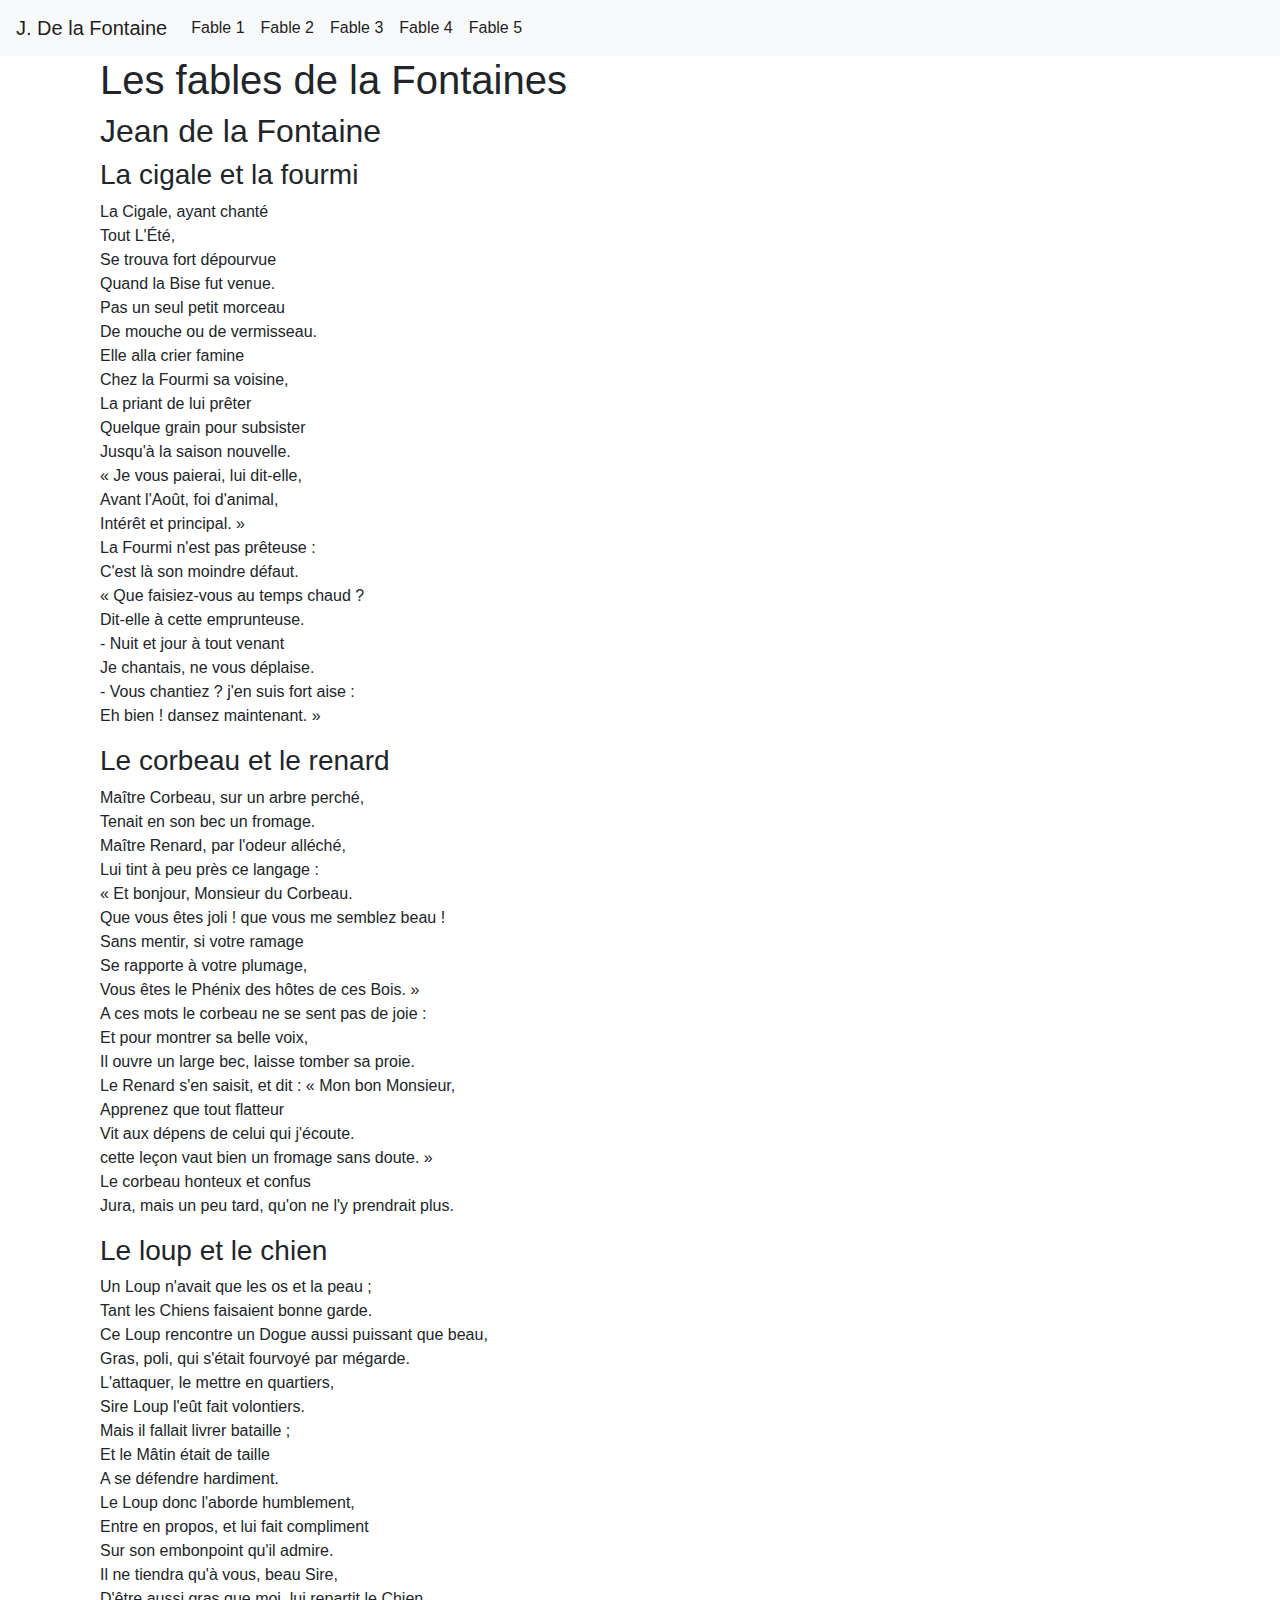
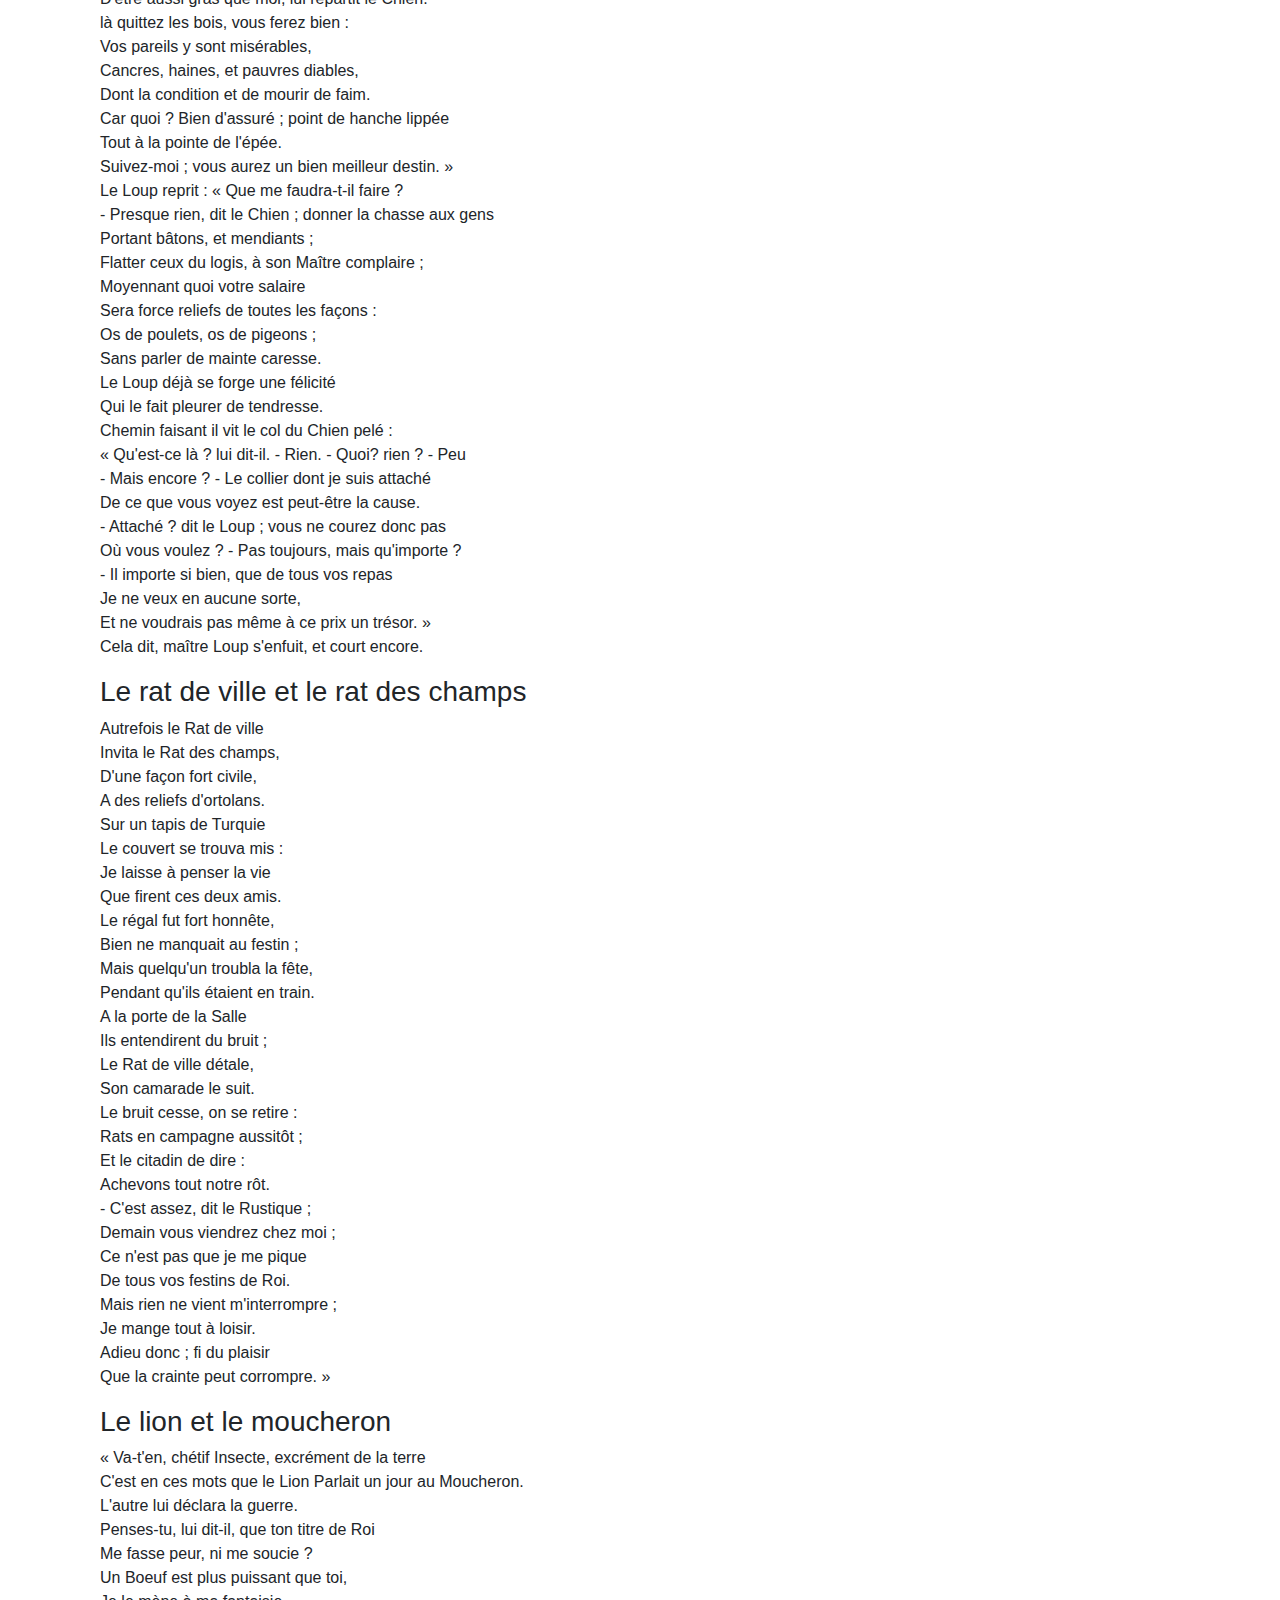
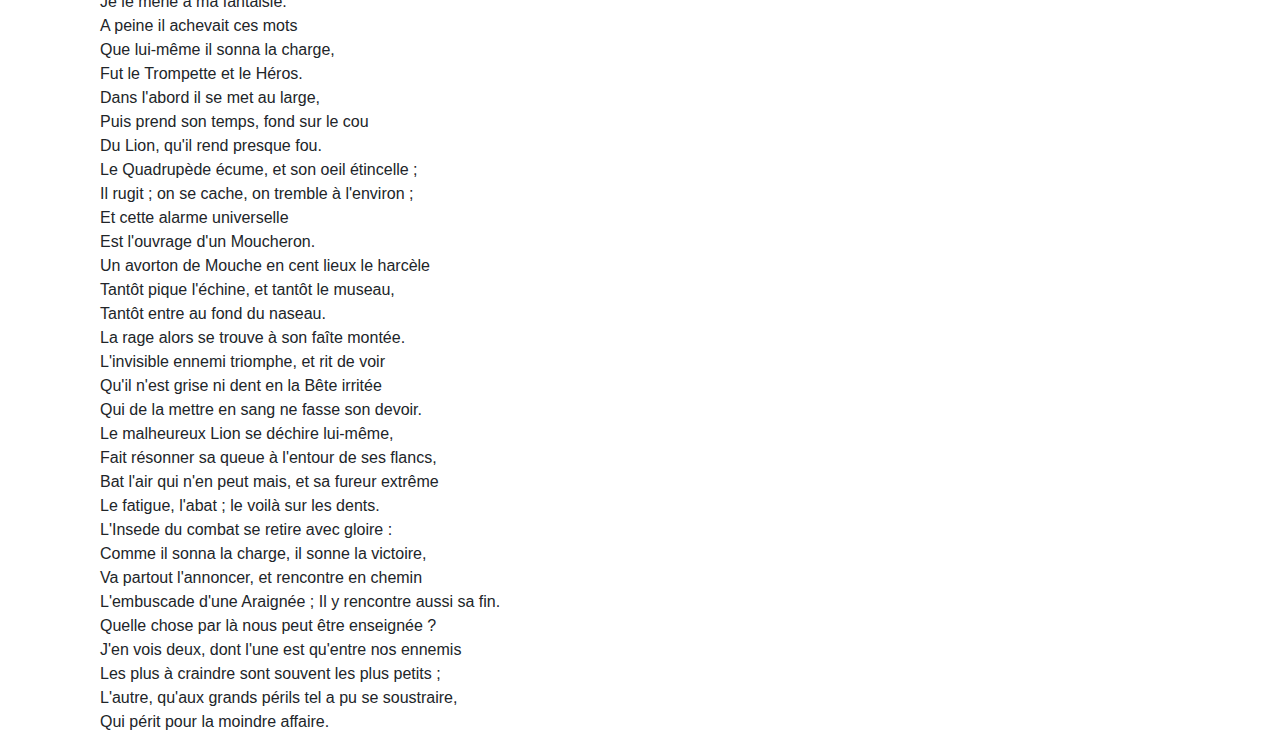
<file: Exercice-2/index.html>
<!DOCTYPE html>
<html lang="fr" dir="ltr">
<head>
  <meta charset="utf-8" />
  <title>Exercice 2</title>
  <link rel="stylesheet" href="https://stackpath.bootstrapcdn.com/bootstrap/4.4.1/css/bootstrap.min.css" integrity="sha384-Vkoo8x4CGsO3+Hhxv8T/Q5PaXtkKtu6ug5TOeNV6gBiFeWPGFN9MuhOf23Q9Ifjh" crossorigin="anonymous">
</head>
<body>
  <nav class="navbar navbar-expand-lg navbar-light bg-light sticky-top">
    <a class="navbar-brand" href="#">J. De la Fontaine</a>
    <button class="navbar-toggler" type="button" data-toggle="collapse" data-target="#navbarSupportedContent" aria-controls="navbarSupportedContent" aria-expanded="false" aria-label="Toggle navigation">
      <span class="navbar-toggler-icon"></span>
    </button>
    <div class="collapse navbar-collapse" id="navbarSupportedContent">
      <ul class="navbar-nav mr-auto">
        <li class="nav-item active">
          <a class="nav-link" href="#fable1">Fable 1</a>
        </li>
        <li class="nav-item active">
          <a class="nav-link" href="#fable2">Fable 2</a>
        </li>
        <li class="nav-item active">
          <a class="nav-link" href="#fable3">Fable 3</a>
        </li>
        <li class="nav-item active">
          <a class="nav-link" href="#fable4">Fable 4</a>
        </li>
        <li class="nav-item active">
          <a class="nav-link" href="#fable5">Fable 5</a>
        </li>
      </ul>
    </div>
  </nav>
  <div class="container">
    <section id="fable1">
      <div class="col-12">
        <h1>Les fables de la Fontaines</h1>
        <h2>Jean de la Fontaine</h2>
        <h3>La cigale et la fourmi</h3>
        <p>
          La Cigale, ayant chanté<br />
          Tout L'Été,<br />
          Se trouva fort dépourvue<br />
          Quand la Bise fut venue.<br />
          Pas un seul petit morceau<br />
          De mouche ou de vermisseau.<br />
          Elle alla crier famine<br />
          Chez la Fourmi sa voisine,<br />
          La priant de lui prêter<br />
          Quelque grain pour subsister<br />
          Jusqu'à la saison nouvelle.<br />
          « Je vous paierai, lui dit-elle,<br />
          Avant l'Août, foi d'animal,<br />
          Intérêt et principal. »<br />
          La Fourmi n'est pas prêteuse :<br />
          C'est là son moindre défaut.<br />
          « Que faisiez-vous au temps chaud ?<br />
          Dit-elle à cette emprunteuse.<br />
          - Nuit et jour à tout venant<br />
          Je chantais, ne vous déplaise.<br />
          - Vous chantiez ? j'en suis fort aise :<br />
          Eh bien ! dansez maintenant. »
        </p>
      </div>
    </section>
    <section id="fable2">
      <div class="col-12">
        <h3>Le corbeau et le renard</h3>
        <p>
          Maître Corbeau, sur un arbre perché,<br />
          Tenait en son bec un fromage.<br />
          Maître Renard, par l'odeur alléché,<br />
          Lui tint à peu près ce langage :<br />
          « Et bonjour, Monsieur du Corbeau.<br />
          Que vous êtes joli ! que vous me semblez beau !<br />
          Sans mentir, si votre ramage<br />
          Se rapporte à votre plumage,<br />
          Vous êtes le Phénix des hôtes de ces Bois. »<br />
          A ces mots le corbeau ne se sent pas de joie :<br />
          Et pour montrer sa belle voix,<br />
          Il ouvre un large bec, laisse tomber sa proie.<br />
          Le Renard s'en saisit, et dit : « Mon bon Monsieur,<br />
          Apprenez que tout flatteur<br />
          Vit aux dépens de celui qui j'écoute.<br />
          cette leçon vaut bien un fromage sans doute. »<br />
          Le corbeau honteux et confus<br />
          Jura, mais un peu tard, qu'on ne l'y prendrait plus.
        </p>
      </div>
    </section>
    <section id="fable3">
      <div class="col-12">
        <h3>Le loup et le chien</h3>
        <p>
          Un Loup n'avait que les os et la peau ;<br />
          Tant les Chiens faisaient bonne garde.<br />
          Ce Loup rencontre un Dogue aussi puissant que beau,<br />
          Gras, poli, qui s'était fourvoyé par mégarde.<br />
          L'attaquer, le mettre en quartiers,<br />
          Sire Loup l'eût fait volontiers.<br />
          Mais il fallait livrer bataille ;<br />
          Et le Mâtin était de taille<br />
          A se défendre hardiment.<br />
          Le Loup donc l'aborde humblement,<br />
          Entre en propos, et lui fait compliment<br />
          Sur son embonpoint qu'il admire.<br />
          Il ne tiendra qu'à vous, beau Sire,<br />
          D'être aussi gras que moi, lui repartit le Chien.<br />
          là quittez les bois, vous ferez bien :<br />
          Vos pareils y sont misérables,<br />
          Cancres, haines, et pauvres diables,<br />
          Dont la condition et de mourir de faim.<br />
          Car quoi ? Bien d'assuré ; point de hanche lippée<br />
          Tout à la pointe de l'épée.<br />
          Suivez-moi ; vous aurez un bien meilleur destin. »<br />
          Le Loup reprit : « Que me faudra-t-il faire ?<br />
          - Presque rien, dit le Chien ; donner la chasse aux gens<br />
          Portant bâtons, et mendiants ;<br />
          Flatter ceux du logis, à son Maître complaire ;<br />
          Moyennant quoi votre salaire<br />
          Sera force reliefs de toutes les façons :<br />
          Os de poulets, os de pigeons ;<br />
          Sans parler de mainte caresse.<br />
          Le Loup déjà se forge une félicité<br />
          Qui le fait pleurer de tendresse.<br />
          Chemin faisant il vit le col du Chien pelé :<br />
          « Qu'est-ce là ? lui dit-il. - Rien. - Quoi? rien ? - Peu<br />
          - Mais encore ? - Le collier dont je suis attaché<br />
          De ce que vous voyez est peut-être la cause.<br />
          - Attaché ? dit le Loup ; vous ne courez donc pas<br />
          Où vous voulez ? - Pas toujours, mais qu'importe ?<br />
          - Il importe si bien, que de tous vos repas<br />
          Je ne veux en aucune sorte,<br />
          Et ne voudrais pas même à ce prix un trésor. »<br />
          Cela dit, maître Loup s'enfuit, et court encore.
        </p>
      </div>
    </section>
    <section id="fable4">
      <div class="col-12">
        <h3>Le rat de ville et le rat des champs</h3>
        <p>
          Autrefois le Rat de ville<br />
          Invita le Rat des champs,<br />
          D'une façon fort civile,<br />
          A des reliefs d'ortolans.<br />
          Sur un tapis de Turquie<br />
          Le couvert se trouva mis :<br />
          Je laisse à penser la vie<br />
          Que firent ces deux amis.<br />
          Le régal fut fort honnête,<br />
          Bien ne manquait au festin ;<br />
          Mais quelqu'un troubla la fête,<br />
          Pendant qu'ils étaient en train.<br />
          A la porte de la Salle<br />
          Ils entendirent du bruit ;<br />
          Le Rat de ville détale,<br />
          Son camarade le suit.<br />
          Le bruit cesse, on se retire :<br />
          Rats en campagne aussitôt ;<br />
          Et le citadin de dire :<br />
          Achevons tout notre rôt.<br />
          - C'est assez, dit le Rustique ;<br />
          Demain vous viendrez chez moi ;<br />
          Ce n'est pas que je me pique<br />
          De tous vos festins de Roi.<br />
          Mais rien ne vient m'interrompre ;<br />
          Je mange tout à loisir.<br />
          Adieu donc ; fi du plaisir<br />
          Que la crainte peut corrompre. »
        </p>
      </div>
    </section>
    <section id="fable5">
      <div class="col-12">
        <h3>Le lion et le moucheron</h3>
        <p>
          « Va-t'en, chétif Insecte, excrément de la terre<br />
          C'est en ces mots que le Lion Parlait un jour au Moucheron.<br />
          L'autre lui déclara la guerre.<br />
          Penses-tu, lui dit-il, que ton titre de Roi<br />
          Me fasse peur, ni me soucie ?<br />
          Un Boeuf est plus puissant que toi,<br />
          Je le mène à ma fantaisie.<br />
          A peine il achevait ces mots<br />
          Que lui-même il sonna la charge,<br />
          Fut le Trompette et le Héros.<br />
          Dans l'abord il se met au large,<br />
          Puis prend son temps, fond sur le cou<br />
          Du Lion, qu'il rend presque fou.<br />
          Le Quadrupède écume, et son oeil étincelle ;<br />
          Il rugit ; on se cache, on tremble à l'environ ;<br />
          Et cette alarme universelle<br />
          Est l'ouvrage d'un Moucheron.<br />
          Un avorton de Mouche en cent lieux le harcèle<br />
          Tantôt pique l'échine, et tantôt le museau,<br />
          Tantôt entre au fond du naseau.<br />
          La rage alors se trouve à son faîte montée.<br />
          L'invisible ennemi triomphe, et rit de voir<br />
          Qu'il n'est grise ni dent en la Bête irritée<br />
          Qui de la mettre en sang ne fasse son devoir.<br />
          Le malheureux Lion se déchire lui-même,<br />
          Fait résonner sa queue à l'entour de ses flancs,<br />
          Bat l'air qui n'en peut mais, et sa fureur extrême<br />
          Le fatigue, l'abat ; le voilà sur les dents.<br />
          L'Insede du combat se retire avec gloire :<br />
          Comme il sonna la charge, il sonne la victoire,<br />
          Va partout l'annoncer, et rencontre en chemin<br />
          L'embuscade d'une Araignée ; Il y rencontre aussi sa fin.<br />
          Quelle chose par là nous peut être enseignée ?<br />
          J'en vois deux, dont l'une est qu'entre nos ennemis<br />
          Les plus à craindre sont souvent les plus petits ;<br />
          L'autre, qu'aux grands périls tel a pu se soustraire,<br />
          Qui périt pour la moindre affaire.
        </p>
      </div>
    </section>
  </div>
  <script src="https://code.jquery.com/jquery-3.4.1.slim.min.js" integrity="sha384-J6qa4849blE2+poT4WnyKhv5vZF5SrPo0iEjwBvKU7imGFAV0wwj1yYfoRSJoZ+n" crossorigin="anonymous"></script>
  <script src="https://cdn.jsdelivr.net/npm/popper.js@1.16.0/dist/umd/popper.min.js" integrity="sha384-Q6E9RHvbIyZFJoft+2mJbHaEWldlvI9IOYy5n3zV9zzTtmI3UksdQRVvoxMfooAo" crossorigin="anonymous"></script>
  <script src="https://stackpath.bootstrapcdn.com/bootstrap/4.4.1/js/bootstrap.min.js" integrity="sha384-wfSDF2E50Y2D1uUdj0O3uMBJnjuUD4Ih7YwaYd1iqfktj0Uod8GCExl3Og8ifwB6" crossorigin="anonymous"></script>

  <script>


// document.querySelectorAll('.nav-link').forEach(anchor => {
//     anchor.addEventListener('click', function (e) {
//         e.preventDefault();

//         document.querySelector(this.getAttribute('href')).scrollIntoView({
//             behavior: 'smooth',
//         });
//     });
// });


let button = document.querySelectorAll('.nav-link');

// window.onscroll = function() {
//   console.log(document.documentElement.scrollTop)
// }
function resetcolor (index , bg, color) {
  for(i = 0; i < button.length; i++) {
    button[i].style.backgroundColor = '';
    button[i].style.color = '';
  }
  button[index].style.backgroundColor = bg;
  button[index].style.color = color;
}

button[0].addEventListener('click', function(e) {

  e.preventDefault();
 
  document.body.scrollTop = '100';
  document.documentElement.scrollTop ='100';
  document.documentElement.style.scrollBehavior ='smooth';
  resetcolor(0, 'blue', 'pink');
})


button[1].addEventListener('click', (e) => {

e.preventDefault();

document.body.scrollTop = '690';
document.documentElement.scrollTop ='690';
document.documentElement.style.scrollBehavior ='smooth';
resetcolor(1, 'blue', 'pink');
})

button[2].addEventListener('click', (e) => {

e.preventDefault();

document.body.scrollTop = '1180';
document.documentElement.scrollTop ='1180';
document.documentElement.style.scrollBehavior ='smooth';
resetcolor(2, 'blue', 'pink');
})

button[3].addEventListener('click', (e) => {

e.preventDefault();

document.body.scrollTop = '2220';
document.documentElement.scrollTop ='2200';
document.documentElement.style.scrollBehavior ='smooth';
resetcolor(3, 'blue', 'pink');
})

button[4].addEventListener('click', (e) => {

e.preventDefault();

document.body.scrollTop = '2950';
document.documentElement.scrollTop ='2950';
document.documentElement.style.scrollBehavior ='smooth';
resetcolor(4, 'blue', 'pink');
})




  </script>
   

</body>
</html>
</file>
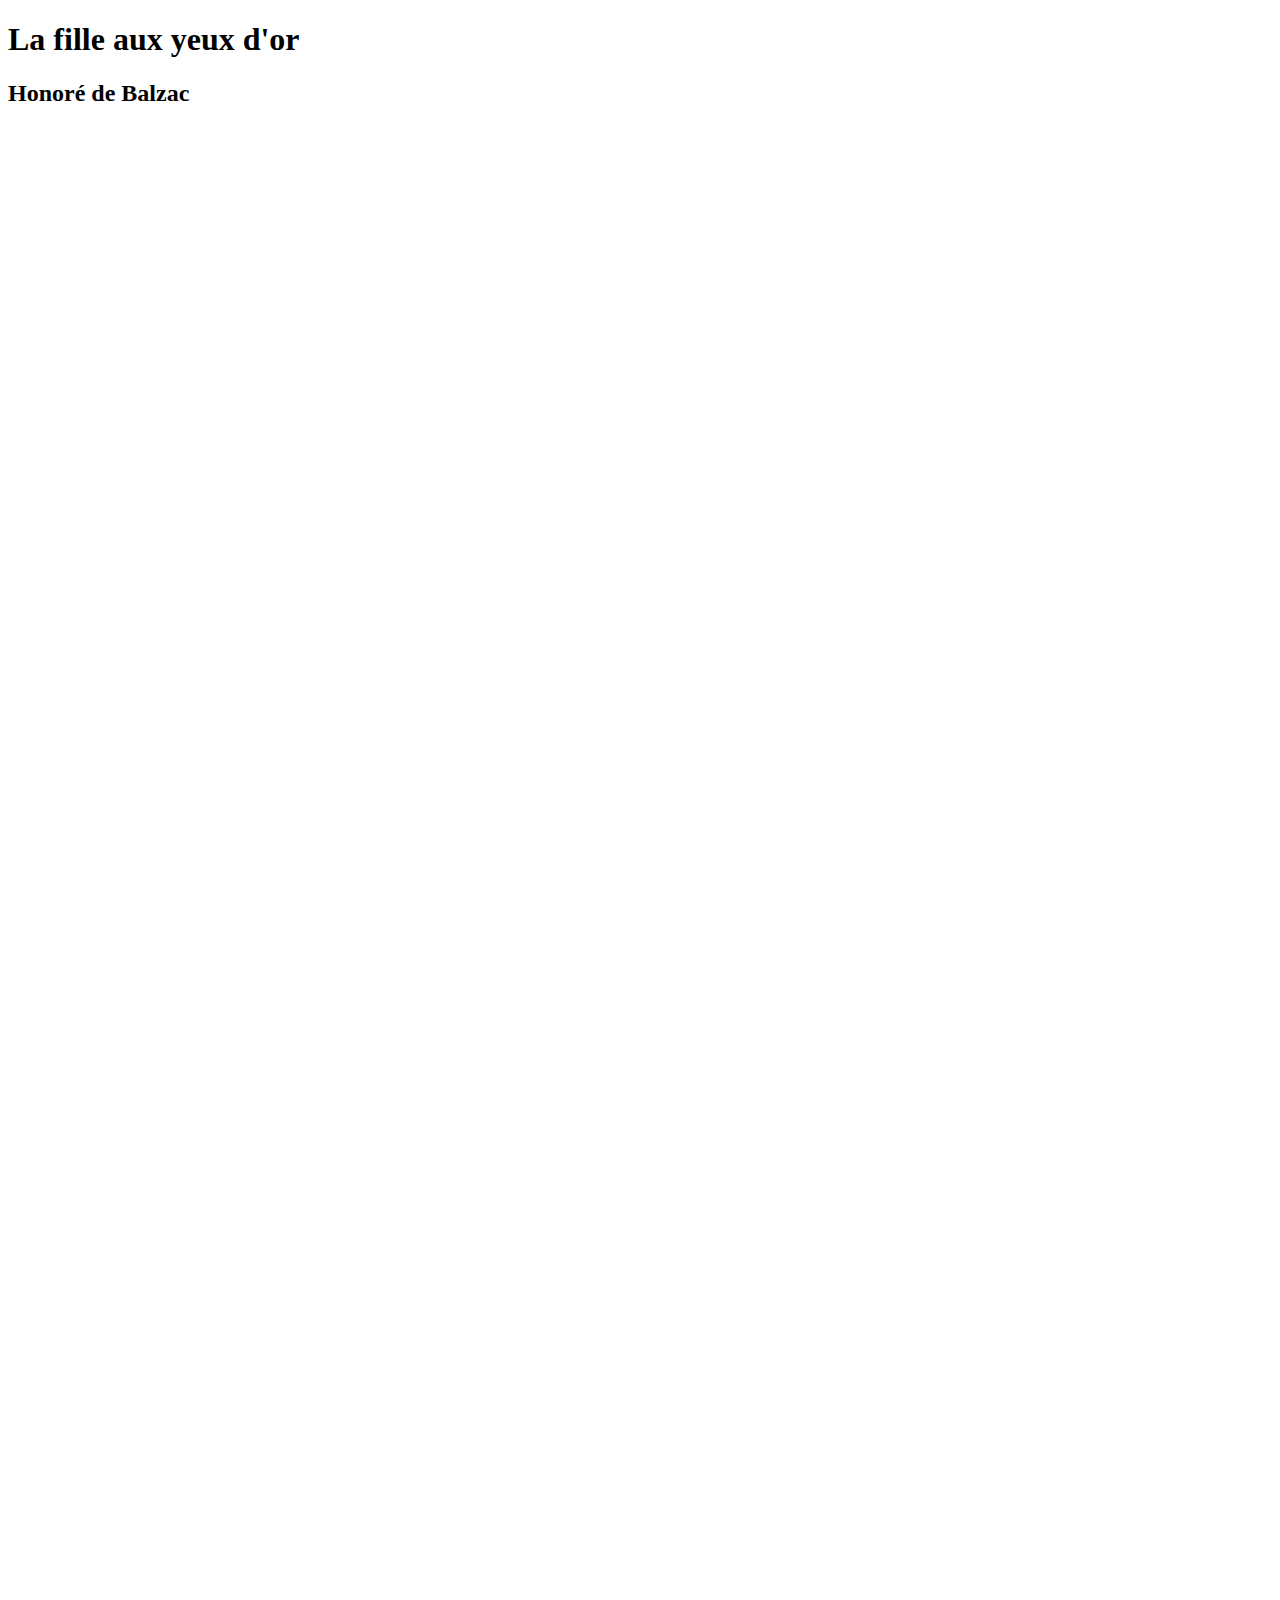
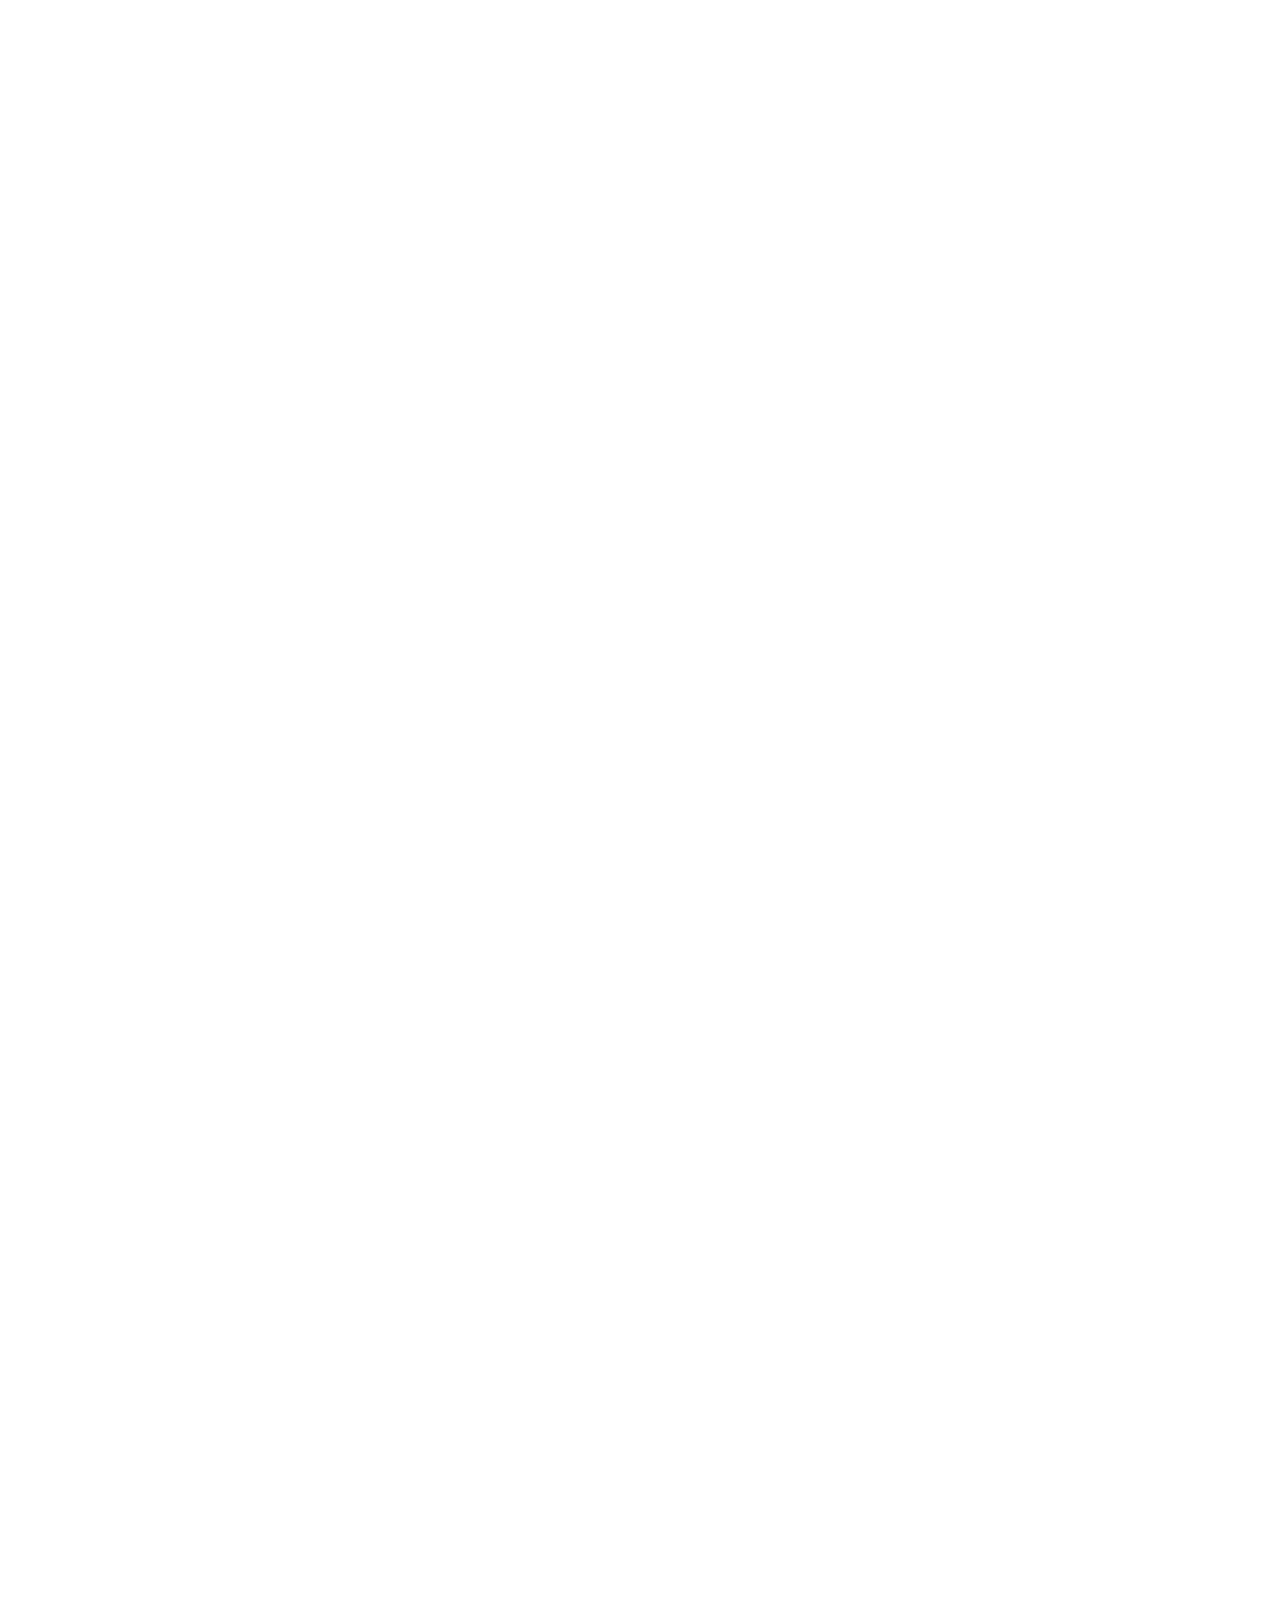
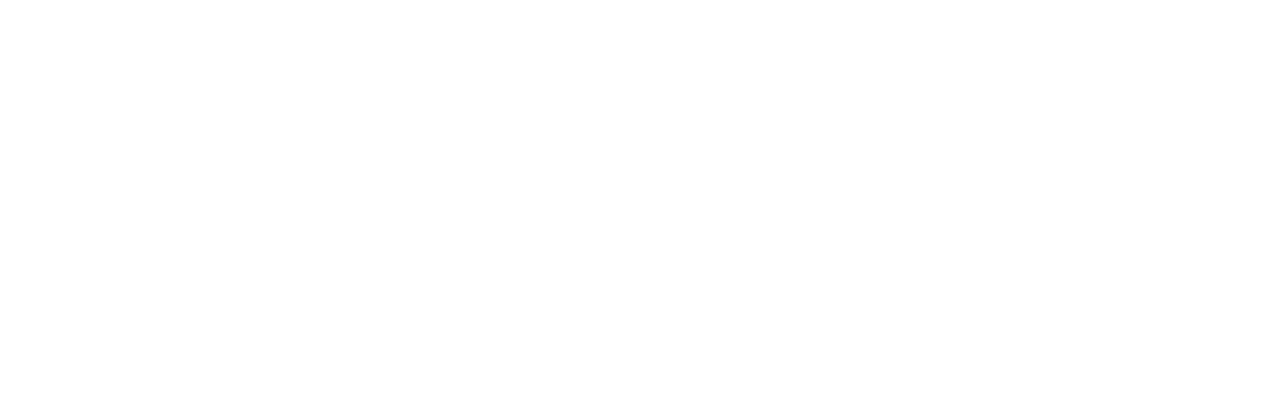
<file: Exercice-3/index.html>
<!DOCTYPE html>
<html lang="fr" dir="ltr">
  <head>
    <meta charset="utf-8">
    <title>Exercice 3</title>
  </head>
  <body>
    <h1>La fille aux yeux d'or</h1>
    <h2>Honoré de Balzac</h2>
    <p>
    Un des spectacles où se rencontre le plus d'épouvantement est certes l'aspect général de la population parisienne, peuple horrible à voir, hâve, jaune, tanné. Paris n'est-il pas un vaste champ incessamment remué par une tempête d'intérêts sous laquelle tourbillonne une moisson d'hommes que la mort fauche plus souvent qu'ailleurs et qui renaissent toujours aussi serrés, dont les visages contournés, tordus, rendent par tous les pores l'esprit, les désirs, les poisons dont sont engrossés leurs cerveaux ; non pas des visages, mais bien des masques : masques de faiblesse, masques de force, masques de misère, masques de joie, masques d'hypocrisie ; tous exténués, tous empreints des signes ineffaçables d'une haletante avidité ? Que veulent-ils ? De l'or, ou du plaisir ?
    </p>
    <p>
    Quelques observations sur l'âme de Paris peuvent expliquer les causes de sa physionomie cadavéreuse qui n'a que deux âges, ou la jeunesse ou la caducité : jeunesse blafarde et sans couleur, caducité fardée qui veut paraître jeune. En voyant ce peuple exhumé, les étrangers, qui ne sont pas tenus de réfléchir, éprouvent tout d'abord un mouvement de dégoût pour cette capitale, vaste atelier de jouissance, d'où bientôt eux-mêmes ils ne peuvent sortir et, restent à s'y déformer volontiers. Peu de mots suffiront pour justifier physiologiquement la teinte presque infernale des figures parisiennes, car ce n'est pas seulement par plaisanterie que Paris a été nommé un enfer. Tenez ce mot pour vrai. Là, tout fume, tout brûle, tout brille, tout bouillonne, tout flambe, s'évapore, s'éteint, se rallume, étincelle, pétille et se consume. Jamais vie en aucun pays ne fut plus ardente, ni plus cuisante. Cette nature sociale toujours en fusion semble se dire après chaque oeuvre finie : - A une autre ! comme se le dit la nature elle-même. Comme la nature, cette nature sociale s'occupe d'insectes, de fleurs d'un jour, de bagatelles, d'éphémères, et jette aussi feu et flamme par son éternel cratère. Peut-être avant d'analyser les causes qui font une physionomie spéciale à chaque tribu de cette nation intelligente et mouvante, doit-on signaler la cause générale qui en décolore, blêmit, bleuit et brunit plus ou moins les individus.
    </p>
    <p>
    A force de s'intéresser à tout, le Parisien finit par ne s'intéresser à rien. Aucun sentiment ne dominant sur sa face usée par le frottement, elle devient grise comme 1e plâtre des maisons qui a reçu toute espèce de poussière et de fumée. En effet, indifférent la veille à ce dont il s'enivrera le lendemain, le Parisien vit en enfant quel que soit son âge. Il murmure de tout, se console de tout, se moque de tout, oublie tout, veut tout, goûte à tout, prend tout avec passion, quitte tout avec insouciance ; ses rois, ses conquêtes, sa gloire, son idole, qu'elle soit de bronze ou de verre ; comme il jette ses bas, ses chapeaux et sa fortune. A Paris, aucun sentiment ne résiste au jet des choses, et leur courant oblige à une lutte qui détend les passions : l'amour y est un désir, et la haine une velléité : il n'y a là de vrai parent que le billet de mille francs, d'autre ami que le Mont-de-Piété. Ce laissez-aller général porte ses fruits ; et, dans le salon, comme dans la rue personne n'y est de trop, personne n'y est absolument utile, ni absolument nuisible : les sots et les fripons comme les gens d'esprit ou de probité. Tout y est toléré, le gouvernement et la guillotine, la religion et le choléra. Vous convenez toujours à ce monde, vous n'y manquez jamais. Qui donc domine en ce pays sans moeurs, sans croyance, sans aucun sentiment ; mais d'où partent et où aboutissent tous les sentiments, toutes les croyances et toutes les moeurs ? L'or et le plaisir. Prenez ces deux mots comme une lumière et parcourez cette grande cage de plâtre, cette ruche à ruisseaux noirs, et suivez-y les serpenteaux de cette pensée qui l'agite, la soulève, la travaille ? Voyez. Examinez d'abord le monde qui n'a rien. L'ouvrier, le prolétaire, l'homme qui remue ses pieds, ses mains, sa langue, son dos, son seul bras, ses cinq doigts pour vivre ; eh ! bien, celui-là qui, le premier, devrait économiser le principe de sa vie, il outrepasse ses forces, attelle sa femme à quelque machine, use son enfant et le cloue à un rouage. Le fabricant, le je ne sais quel fil secondaire dont le branle agite ce peuple qui, de ses mains sales, tourne et dore les porcelaines, coud les habits et les robes, amincit le fer, amenuise le bois, tisse l'acier, solidifie le chanvre et le fil, satine les bronzes, festonne le cristal, imite les fleurs, brode la laine, dresse les chevaux, tresse les harnais et les galons découpe le cuivre, peint les voitures, arrondit les vieux ormeaux, vaporise le coton, souffle les tuls, corrode le diamant, polit les métaux, transforme en feuilles le marbre, lèche les cailloux, toilette la pensée, colore, blanchit et noircit tout ; hé ! bien, ce sous-chef est venu promettre à ce monde de sueur et de volonté, d'étude et de patience, un salaire excessif, soit au nom des caprices de la ville, soit à la voix du monstre nommé Spéculation. Alors ces quadrumanes se sont mis à veiller, pâtir, travailler, jurer, jeûner, marcher ; tous se sont excédés pour gagner cet or qui les fascine. Puis, insouciants de l'avenir, avides de jouissances, comptant sur leurs bras comme le peintre sur la palette, ils jettent, grands seigneurs d'un jour, leur argent le lundi dans les cabarets, qui font une enceinte de boue à la ville ; ceinture de la plus impudique des Vénus, incessamment pliée et dépliée, où se perd comme au jeu la fortune périodique de ce peuple, aussi féroce au plaisir qu'il est tranquille au travail. Pendant cinq jours donc, aucun repos pour cette partie agissante de Paris ! Elle se livre à des mouvements qui la font se gauchir, se grossir, maigrir, pâlir, jaillir en mille jets de volonté créatrice. Puis son plaisir, son repos est une lassante débauche, brune de peau, noire de tapes, blême d'ivresse, ou jaune d'indigestion, qui ne dure que deux jours, mais qui vole le pain de l'avenir, la soupe de la semaine, les robes de la femme, les langes de l'enfant tous en haillons. Ces hommes, nés sans doute pour être beaux, car toute créature a sa beauté relative, se sont enrégimentés, dès l'enfance, sous le commandement de la force, sous le règne du marteau, des cisailles, de la filature, et se sont promptement vulcanisés. Vulcain, avec sa laideur et sa force, n'est-il pas l'emblème de cette laide et forte nation, sublime d'intelligence mécanique, patiente à ses heures, terrible un jour par siècle, inflammable comme la poudre, et préparée à l'incendie révolutionnaire par l'eau-de-vie, enfin assez spirituelle pour prendre feu sur un mot captieux qui signifie toujours pour elle : or et plaisir ! En comprenant tous ceux qui tendent la main pour une aumône, pour de légitimes salaires ou pour les cinq francs accordés à tous les genres de prostitution parisienne, enfin pour tout argent bien ou mal gagné, ce peuple compte trois cent mille individus. Sans les cabarets, le gouvernement, ne serait-il pas renversé tous les mardis ? Heureusement, le mardi, ce peuple est engourdi, cuve son plaisir, n'a plus le sou, et retourne au travail, au pain sec, stimulé par un besoin de procréation matérielle qui, pour lui, devient une habitude. Néanmoins ce peuple a ses phénomènes de vertu, ses hommes complets, ses Napoléons inconnus, qui sont le type de ses forces portées à leur plus haute expression, et résument sa portée sociale dans une existence où la pensée et le mouvement se combinent moins pour y jeter de la joie que pour y régulariser l'action de la douleur.
    </p>
    <p>
    Le hasard a fait un ouvrier économe, le hasard l'a gratifié d'une pensée, il a pu jeter les yeux sur l'avenir, il a rencontré une femme, il s'est trouvé père, et après quelques années de privations dures il entreprend un petit commerce de mercerie, loue une boutique. Si ni la maladie ni le vice ne l'arrêtent en sa voie, s'il a prospéré, voici le croquis de cette vie normale.
    </p>
    <p>
    Et, d'abord, saluez ce roi du mouvement parisien, qui s'est soumis le temps et l'espace. Oui, saluez cette créature composée de salpêtre et de gaz qui donne des enfants à la France pendant ses nuits laborieuses, et remultiplie pendant le jour son individu pour le service, la gloire et le plaisir de ses concitoyens. Cet homme résout le problème de suffire, à la fois, à une femme aimable, à son ménage, au Constitutionnel, à son bureau, à la Garde nationale, à l'Opéra, à Dieu ; mais pour transformer en écus le Constitutionnel, le Bureau, l'Opéra, la Garde nationale, la femme et Dieu. Enfin, saluez un irréprochable cumulard. Levé tous les jours à cinq heures, il a franchi comme un oiseau l'espace qui sépare son domicile de la rue Montmartre. Qu'il vente ou tonne, pleuve ou neige, il est au Constitutionnel et y attend la charge de journaux dont il a soumissionné la distribution. Il reçoit ce pain politique avec avidité, le prend et le porte. A neuf heures, il est au sein de son ménage, débite un calembour à sa femme, lui dérobe un gros baiser, déguste une tasse de café ou gronde ses enfants. A dix heures moins un quart, il apparaît à la mairie. Là, posé sur un fauteuil, comme un perroquet sur son bâton, chauffé par la ville de Paris, il inscrit jusqu'à quatre heures, sans leur donner une larme ou un sourire, les décès et les naissances de tout un arrondissement. Le bonheur, le malheur du quartier passe par le bec de sa plume, comme l'esprit du Constitutionnel voyageait naguère sur ses épaules. Rien ne lui pèse ! Il va toujours droit devant lui, prend son patriotisme tout fait dans le journal, ne contredit personne, crie ou applaudit avec tout le monde, et vit en hirondelle. A deux pas de sa paroisse, il peut, en cas d'une cérémonie importante, laisser sa place à un surnuméraire, et aller chanter un requiem au lutrin de l'église, dont il est, le dimanche et les jours de fête, le plus bel ornement, la voix la plus imposante, où il tord avec énergie sa large bouche en faisant tonner un joyeux Amen. Il est chantre. Libéré à quatre heures de son service officiel, il apparaît pour répandre la joie et la gaieté au sein de la boutique la plus célèbre qui soit en la Cité. Heureuse est sa femme, il n'a pas le temps d'être jaloux ; il est plutôt homme d'action que de sentiment. Aussi, dès qu'il arrive, agace-t-il les demoiselles de comptoir, dont les yeux vifs attirent force chalands ; se gaudit au sein des parures, des fichus, de la mousseline façonnée par ces habiles ouvrières ; ou, plus souvent encore avant de dîner, il sert une pratique, copie une page du journal ou porte chez l'huissier quelque effet en retard. A six heures, tous les deux jours, il est fidèle à son poste. Inamovible basse-taille des choeurs, il se trouve à l'Opéra, prêt à y devenir soldat, Arabe, prisonnier, sauvage, paysan, ombre, patte de chameau, lion, diable, génie, esclave, eunuque noir ou blanc, toujours expert à produire de la joie, de la douleur, de la pitié, de l'étonnement, à pousser d'invariables cris, à se taire, à chasser, à se battre, à représenter Rome ou l'Égypte ; mais toujours -in petto, mercier. A minuit, il redevient bon mari, homme, tendre père, il se glisse dans le lit conjugal, l'imagination encore tendue par les formes décevantes des nymphes de l'Opéra, et fait ainsi tourner, au profit de l'amour conjugal, les dépravations du monde et les voluptueux ronds de jambe de la Taglioni. Enfin, s'il dort, il dort vite, et dépêche son sommeil comme il a dépêché sa vie. N'est-ce pas le mouvement fait homme, l'espace incarné, le protée de la civilisation ? Cet homme résume tout : histoire, littérature, politique, gouvernement, religion, art militaire. N'est-ce pas une encyclopédie vivante, un atlas grotesque, sans cesse en marche comme Paris et qui jamais ne repose ? En lui tout est jambes. Aucune physionomie ne saurait se conserver pure en de tels travaux. Peut-être l'ouvrier qui meurt vieux à trente ans, l'estomac tanné par les doses progressives de son eau-de-vie, sera-t-il trouvé, au dire de quelques philosophes bien rentés, plus heureux que ne l'est le mercier. L'un périt d'un seul coup et l'autre en détail. De ses huit industries, de ses épaules, de son gosier, de ses mains, de sa femme et de son commerce, celui-ci retire, comme d'autant de fermes, des enfants, quelques mille francs et le plus laborieux bonheur qui ait jamais recréé coeur d'homme.
    </p>
    <p>
    Cette fortune et ces enfants, ou les enfants qui résument tout pour lui, deviennent la proie du monde supérieur, auquel il porte ses écus et sa fille, ou son fils élevé au collège, qui, plus instruit que ne l'est son père, jette plus haut ses regards ambitieux. Souvent le cadet d'un petit détaillant veut être quelque chose dans l'État.
</p>
<p>
Cette ambition introduit la pensée dans la seconde des sphères parisiennes. Montez donc un étage et allez à l'entresol ; ou descendez du grenier et restez au quatrième ; enfin, pénétrez dans le monde qui a quelque chose : là, même résultat. Les commerçants en gros et leurs garçons, les employés, les gens de la petite banque et de grande probité, les fripons, les âmes damnées, les premiers et les derniers commis, les clercs de l'huissier, de l'avoué, du notaire, enfin les membres agissants, pensants, spéculants de cette petite bourgeoisie qui triture les intérêts de Paris et veille à son grain, accapare les denrées, emmagasine les produits fabriqués par les prolétaires, encaque les fruits du Midi, les poissons de l'Océan, les vins de toute côte aimée du soleil ; qui étend les mains sur l'Orient, y prend les châles dédaignés par les Turcs et les Russes ; va récolter jusque dans les Indes, se couche pour attendre la vente, aspire après le bénéfice, escompte les effets, roule et encaisse toutes les valeurs ; emballe en détail Paris tout entier, le voiture, guette les fantaisies de l'enfance, épie les caprices et les vices de l'âge mur, en pressure les maladies ; eh bien, sans boire de l'eau-de-vie comme l'ouvrier, ni sans aller se vautrer dans la fange des barrières, tous excèdent aussi leurs forces ; tendant outre-mesure leur corps et leur moral, l'un par l'autre ; se dessèchent de désirs, s'abîment de courses précipitées. Chez eux, la torsion physique s'accomplit sous le fouet des intérêts, sous le fléau des ambitions qui tourmentent les mondes élevés de cette monstrueuse cité, comme celle des prolétaires s'est accomplie sous le cruel balancier des élaborations matérielles incessamment désirées par le despotisme du je le veux aristocrate. Là donc aussi, pour obéir à ce maître universel, le plaisir ou l'or, il faut dévorer le temps, presser le temps, trouver plus de vingt-quatre heures dans le jour et la nuit, s'énerver, se tuer, vendre trente ans de vieillesse pour deux ans d'un repos maladif. Seulement l'ouvrier meurt à l'hôpital, quand son dernier terme de rabougrissement s'est opéré, tandis que le petit bourgeois persiste à vivre et vit, mais crétinisé : vous le rencontrez la face usée, plate, vieille, sans lueur aux yeux, sans fermeté dans la jambe, se traînant d'un air hébété sur le boulevard, la ceinture de sa Vénus, de sa ville chérie. Que voulait le bourgeois ? le briquet du garde national, un immuable pot-au-feu, une place décente au Père-Lachaise, et pour sa vieillesse un peu d'or légitimement gagné. Son lundi, à lui, est le dimanche ; son repos est la promenade en voiture de remise, la partie de campagne, pendant laquelle femme et enfants avalent joyeusement de la poussière ou se rôtissent au soleil ; sa barrière est le restaurateur dont le vénéneux dîner a du renom, ou quelque bal de famille où l'on étouffe jusqu'à minuit. Certains niais s'étonnent de la Saint-Guy dont sont atteints les monades que le microscope fait apercevoir dans une goutte d'eau, mais que dirait le Gargantua de Rabelais, figure d'une sublime audace incomprise, que dirait ce géant, tombé des sphères célestes, s'il s'amusait à contempler le mouvement de cette seconde vie parisienne, dont voici l'une des formules ? Avez-vous vu ces petites baraques, froides en été, sans autre foyer qu'une chaufferette en hiver, placées sous la vaste calotte de cuivre qui coiffe la halle au blé ? Madame est là dès le matin, elle est factrice aux halles et gagne à ce métier douze mille francs par an, dit-on. Monsieur, quand madame se lève, passe dans un sombre cabinet, où il prête à la petite semaine, aux commerçants de son quartier. A neuf heures, il se trouve au bureau des passeports, dont il est un des sous-chefs. Le soir, il est à la caisse du Théâtre Italien, ou de tout autre théâtre qu'il vous plaira choisir. Les enfants sont mis en nourrice, et en reviennent pour aller au collège ou dans un pensionnat. Monsieur et madame demeurent à un troisième étage, n'ont qu'une cuisinière, donnent des bals dans un salon de douze pieds sur huit, et éclairé par des quinquets ; mais ils donnent cent cinquante mille francs à leur fille, et se reposent à cinquante ans, âge auquel ils commencent à paraître aux troisièmes loges à l'Opéra, dans un fiacre à Longchamp, ou en toilette fanée, tous les jours de soleil, sur les boulevards, l'espalier de ces fructifications. Estimés dans le quartier, aimés du gouvernement, alliés à la haute bourgeoisie, Monsieur obtient à soixante-cinq ans la croix de la Légion d'Honneur, et le père de son gendre, maire d'un arrondissement l'invite à ses soirées. Ces travaux de toute une vie profitent donc à des enfants que cette petite bourgeoisie tend fatalement à élever jusqu'à la haute. Chaque sphère jette ainsi tout son frai dans sa sphère supérieure. Le fils du riche épicier se fait notaire, le fils du marchand de bois devient magistrat. Pas une dent ne manque à mordre sa rainure, et tout stimule le mouvement ascensionnel de l'argent.
</p>
<p>
Nous voici donc amenés au troisième cercle de cet enfer, qui, peut-être un jour, aura son DANTE. Dans ce troisième cercle social, espèce de ventre parisien, où se digèrent les intérêts de la ville et où ils se condensent sous la forme dite affaires, se remue et s'agite par un âcre et fielleux mouvement intestinal, la foule des avoués, médecins, notaires, avocats, gens d'affaires, banquiers, gros commerçants, spéculateurs, magistrats. Là, se rencontrent encore plus de causes pour la destruction physique et morale que partout ailleurs. Ces gens vivent, presque tous, en d'infectes études, en des salles d'audiences empestées, dans de petits cabinets grillés, passent le jour courbés sous le poids des affaires, se lèvent dès l'aurore pour être en mesure, pour ne pas se laisser dévaliser, pour tout gagner ou pour ne rien perdre, pour saisir un homme ou son argent, pour emmancher ou démancher une affaire, pour tirer parti d'une circonstance fugitive, pour faire pendre ou acquitter un homme. Ils réagissent sur les chevaux, ils les crèvent, les surmènent, leur vieillissent, aussi à eux, les jambes avant le temps. Le temps est leur tyran, il leur manque, il leur échappe ; ils ne peuvent ni l'étendre, ni le resserrer. Quelle âme peut rester grande, pure, morale, généreuse, et conséquemment quelle figure demeure belle dans le dépravant exercice d'un métier qui force à supporter le poids des misères publiques, à les analyser, les peser, les estimer, les mettre en coupe réglée ? Ces gens-là déposent leur coeur, où ?... je ne sais ; mais ils le laissent quelque part, quand ils en ont un, avant de descendre tous les matins au fond des peines qui poignent les familles. Pour eux, point de mystères, ils voient l'envers de la société dont ils sont les confesseurs, et la méprisent. Or, quoi qu'ils fassent, à force de se mesurer avec la corruption, ils en ont horreur et s'attristent ; ou par lassitude, par transaction secrète, ils l'épousent ; enfin, nécessairement, ils se blasent sur tous les sentiments, eux que les lois, les hommes, les institutions font voler comme des choucas sur les cadavres. Ils s'usent et se démoralisent. Ni le grand négociant, ni le juge, ni l'avocat ne conservent leur sens droit : ils ne sentent plus, ils appliquent les règles que faussent les espèces. Emportés par leur existence torrentueuse, ils ne sont ni époux, ni pères, ni amants ; ils glissent à la ramasse sur les choses de la vie, et vivent à toute heure, poussés par les affaires de la grande cité. Quand ils rentrent chez eux, ils sont requis d'aller au bal, à l'Opéra, dans les fêtes où ils vont se faire des clients, des connaissances, des protecteurs. Tous mangent démesurément, jouent, veillent, et leurs figures s'arrondissent, s'aplatissent, se rougissent. A de si terribles dépenses de forces intellectuelles, à des contractions morales si multipliées, ils opposent non pas le plaisir, il est trop pâle et ne produit aucun contraste, mais la débauche, débauche secrète, effrayante, car ils peuvent disposer de tout, et font la morale de la société. Leur stupidité réelle se cache sous une science spéciale. Ils savent leur métier, mais ils ignorent tout ce qui n'en est pas. Alors, pour sauver leur amour-propre, ils mettent tout en question, critiquent à tort et à travers ; paraissent douteurs et sont gobe-mouches en réalité, noient leur esprit dans leurs interminables discussions. Presque tous adoptent commodément les préjugés sociaux, littéraires ou politiques pour se dispenser d'avoir une opinion ; de même qu'ils mettent leurs consciences à l'abri du code, ou du tribunal de commerce. Partis de bonne heure pour être des hommes remarquables, ils deviennent médiocres, et rampent sur les sommités du monde. Aussi leurs figures offrent-elles cette pâleur aigre, ces colorations fausses, ces yeux ternis, cernés, ces bouches bavardes et sensuelles où l'observateur reconnaît les symptômes de l'abâtardissement de la pensée et sa rotation dans le cirque d'une spécialité qui tue les facultés génératives du cerveau, le don de voir en grand, de généraliser et de déduire. Ils se ratatinent presque tous dans la fournaise des affaires. Aussi jamais un homme qui s'est laissé prendre dans les conquassations ou dans l'engrenage de ces immenses machines, ne peut-il devenir grand. S'il est médecin, ou il a peu fait la médecine, ou il est une exception, un Bichat qui meurt jeune. Si, grand négociant, il reste quelque chose, il est presque Jacques Coeur. Robespierre exerça-t-il ? Danton était un paresseux qui attendait. Mais qui d'ailleurs a jamais envié les figures de Danton et de Robespierre, quelque superbes qu'elles puissent être ? Ces affairés par excellence attirent à eux l'argent et l'entassent pour s'allier aux familles aristocratiques. Si l'ambition de l'ouvrier est celle du petit bourgeois, ici, mêmes passions encore. A Paris, la vanité résume toutes les passions. Le type de cette classe serait soit le bourgeois ambitieux, qui, après une vie d'angoisses et de manoeuvres continuelles, passe au Conseil d'État comme une fourmi passe par une fente ; soit quelque rédacteur de journal, roué d'intrigues, que le roi fait Pair de France, peut-être pour se venger de la noblesse ; soit quelque notaire devenu Maire de son arrondissement, tous gens laminés par les affaires et qui, s'ils arrivent à leur but, y arrivent tués. En France, l'usage est d'introniser la perruque. Napoléon, Louis XIV, les grands rois seuls ont toujours voulu des jeunes gens pour mener leurs desseins.
</p>
<p>
Au-dessus de cette sphère, vit le monde artiste. Mais là encore, les visages, marqués du sceau de l'originalité, sont noblement brisés, mais brisés, fatigués, sinueux. Excédés par un besoin de produire, dépassés par leurs coûteuses fantaisies, lassés par un génie dévoreur, affamés de plaisir, les artistes de Paris veulent tous regagner par d'excessifs travaux les lacunes laissées par la paresse, et cherchent vainement à concilier le monde et la gloire, l'argent et l'art. En commençant, l'artiste est sans cesse haletant sous le créancier ; ses besoins enfantent les dettes, et ses dettes lui demandent ses nuits. Après le travail, le plaisir. Le comédien joue jusqu'à minuit, étudie le matin, répète à midi ; le sculpteur plie sous sa statue ; le journaliste est une pensée en marche comme le soldat en guerre ; le peintre en vogue est accablé d'ouvrage, le peintre sans occupation se ronge les entrailles s'il se sent homme de génie. La concurrence, les rivalités, les calomnies assassinent ces talents. Les uns, désespérés, roulent dans les abîmes du vice, les autres meurent jeunes et ignorés pour s'être escompté trop tôt leur avenir. Peu de ces figures, primitivement sublimes, restent belles. D'ailleurs la beauté flamboyante de leurs têtes demeure incomprise. Un visage d'artiste est toujours exorbitant, il se trouve toujours en dessus ou en dessous des lignes convenues pour ce que les imbéciles nomment le beau idéal. Quelle puissance les détruit ? La passion. Toute passion à Paris se résout par deux termes : or et plaisir.
</p>
<p>
Maintenant, ne respirez-vous pas ? Ne sentez-vous pas l'air et l'espace purifiés ? Ici, ni travaux ni peines. La tournoyante volute de l'or a gagné les sommités. Du fond des soupiraux où commencent ses rigoles, du fond des boutiques où l'arrêtent de chétifs batardeaux, du sein des comptoirs et des grandes officines où il se laisse mettre en barres, l'or, sous forme de dots ou de successions, amené par la main des jeunes filles ou par les mains ossues du vieillard, jaillit vers la gent aristocratique où il va reluire, s'étaler, ruisseler. Mais avant de quitter les quatre terrains sur lesquels s'appuie la haute propriété parisienne, ne faut-il pas, après les causes morales dites, déduire les causes physiques, et faire observer une peste, pour ainsi dire sous-jacente, qui constamment agit sur les visages du portier, du boutiquier, de l'ouvrier ; signaler une délétère influence dont la corruption égale celle des administrateurs parisiens qui la laissent complaisamment subsister ! Si l'air des maisons où vivent la plupart des bourgeois est infect, si l'atmosphère des rues crache des miasmes cruels en des arrière-boutiques où l'air se raréfie ; sachez qu'outre cette pestilence, les quarante mille maisons de cette grande ville baignent leurs pieds en des immondices que le pouvoir n'a pas encore voulu sérieusement enceindre de murs en béton qui pussent empêcher la plus fétide boue de filtrer à travers le sol, d'y empoisonner les puits et de continuer souterrainement à Lutèce son nom célèbre. La moitié de Paris couche dans les exhalaisons putrides des cours, des rues et des basses oeuvres. Mais abordons les grands salons aérés et dorés, les hôtels à jardins, le monde riche, oisif, heureux, renté. Les figures y sont étiolées et rongées par la vanité. La rien de réel. Chercher le plaisir, n'est-ce pas trouver l'ennui ? Les gens du monde ont de bonne heure fourbu leur nature. N'étant occupés qu'à se fabriquer de la joie, ils ont promptement abusé de leurs sens, comme l'ouvrier abuse de l'eau-de-vie. Le plaisir est comme certaines substances médicales : pour obtenir constamment les mêmes effets, il faut doubler les doses, et la mort ou l'abrutissement est contenu dans la dernière. Toutes les classes inférieures sont tapies devant les riches et en guettent les goûts pour en faire des vices et les exploiter. Comment résister aux habiles séductions qui se trament en ce pays ? Aussi Paris a-t-il ses thériakis, pour qui le jeu, la gastrolâtrie ou la courtisane sont un opium. Aussi voyez-vous de bonne heure à ces gens-là des goûts et non des passions, des fantaisies romanesques et des amours frileux. Là règne l'impuissance ; là plus d'idées, elles ont passé comme l'énergie dans les simagrées du boudoir, dans les singeries féminines. Il y a des blancs becs de quarante ans, de vieux docteurs de seize ans. Les riches rencontrent à Paris de l'esprit tout fait, la science toute mâchée, des opinions toutes formulées qui les dispensent d'avoir esprit, science ou opinion. Dans ce monde, la déraisonest égale à la faiblesse et au libertinage. On y est avare de temps à force d'en perdre. N'y cherchez pas plus d'affections que d'idées. Les embrassades couvrent une profonde indifférence, et la politesse un mépris continuel. On n'y aime jamais autrui. Des saillies sans profondeur, beaucoup d'indiscrétions, des commérages, par-dessus tout des lieux communs ; tel est le fond de leur langage ; mais ces malheureux Heureux prétendent qu'ils ne se rassemblent pas pour dire et faire des maximes à la façon de La Rochefoucauld ; comme s'il n'existait pas un milieu, trouvé par le dix-huitième siècle, entre le trop plein et le vide absolu. Si quelques hommes valides usent d'une plaisanterie fine et légère, elle est incomprise ; bientôt fatigués de donner sans recevoir, ils restent chez eux et laissent régner les sots sur leur terrain. Cette vie creuse, cette attente continuelle d'un plaisir qui n'arrive jamais, cet ennui permanent, cette inanité d'esprit, de coeur et de cervelle, cette lassitude du grand raout parisien se reproduisent sur les traits, et confectionnent ces visages de carton, ces rides prématurées, cette physionomie des riches où grimace l'impuissance, où se reflète l'or, et d'où l'intelligence a fui.
</p>
<p>
Cette vue de Paris moral prouve que le Paris physique ne saurait être autrement qu'il n'est. Cette ville à diadème est une reine qui, toujours grosse, a des envies irrésistiblement furieuses. Paris est la tête du globe, un cerveau qui crève de génie et conduit la civilisation humaine, un grand homme, un artiste incessamment créateur, un politique à seconde vue qui doit nécessairement avoir les rides du cerveau, les vices du grand homme, les fantaisies de l'artiste et les blasements du politique. Sa physionomie sous-entend la germination du bien et du mal, le combat et la victoire, la bataille morale de 89 dont les trompettes retentissent encore dans tous les coins du monde ; et aussi l'abattement de 1814. Cette ville ne peut donc pas être plus morale, ni plus cordiale, ni plus propre que ne l'est la chaudière motrice de ces magnifiques pyroscaphes que vous admirez fendant les ondes ! Paris n'est-il pas un sublime vaisseau chargé d'intelligence ? Oui, ses armes sont un de ces oracles que se permet quelquefois la fatalité. La Ville de Paris a son grand mât tout de bronze, sculpté de victoires, et pour vigie Napoléon. Cette nauf a bien son tangage et son roulis ; mais elle sillonne le monde, y fait feu par les cent bouches de ses tribunes, laboure les mers scientifiques, y vogue à pleines voiles, crie du haut de ses huniers par la voix de ses savants et de ses artistes : - « En avant, marchez ! suivez-moi ! » Elle porte un équipage immense qui se plaît à la pavoiser de nouvelles banderoles. Ce sont mousses et gamins riant dans les cordages ; lest de lourde bourgeoisie ; ouvriers et matelots goudronnés ; dans ses cabines, les heureux passagers ; d'élégants midshipmen fument leurs cigares, penchés sur le bastingage ; puis sur le tillac, ses soldats, novateurs ou ambitieux, vont aborder à tous les rivages, et, tout en y répandant de vives lueurs, demandent de la gloire qui est un plaisir, ou des amours qui veulent de l'or. Donc le mouvement exorbitant des prolétaires, donc la dépravation des intérêts qui broient les deux bourgeoisies, donc les cruautés de la pensée artiste, et les excès du plaisir incessamment cherché par les grands, expliquent la laideur normale de la physionomie parisienne.
</p>
<p>
En Orient seulement, la race humaine offre un buste magnifique ; mais il est un effet du calme constant affecté par ces profonds philosophes à longue pipe, à petites jambes, à torses carrés, qui méprisent le mouvement et l'ont en horreur ; tandis qu'à Paris, Petits, Moyens et Grands courent, sautent et cabriolent, fouettés par une impitoyable déesse, la Nécessité : nécessité d'argent, de gloire ou d'amusement. Aussi quelque visage frais, reposé, gracieux, vraiment jeune y est-il la plus extraordinaire des exceptions : il s'y rencontre rarement. Si vous en voyez un, assurément il appartient : à un ecclésiastique jeune et fervent, ou à quelque bon abbé quadragénaire, à triple menton ; à une jeune personne de moeurs pures comme il s'en élève dans certaines familles bourgeoises ; à une mère de vingt ans, encore pleine d'illusions et qui allaite son premier-né ; à un jeune homme frais débarqué de province, et confié à une douairière dévote qui le laisse sans un sou ; ou peut-être à quelque garçon de boutique, qui se couche à minuit, bien fatigué d'avoir plié ou déplié du calicot, et qui se lève à sept heures pour arranger l'étalage ; ou souvent à un homme de science ou de poésie, qui vit monastiquement en bonne fortune avec une belle idée, qui demeure sobre, patient et chaste ; ou à quelque sot, content de lui-même, se nourrissant de bêtise, crevant de santé, toujours occupé de se sourire à lui-même ; ou à l'heureuse et molle espèce des flâneurs, les seuls gens réellement heureux à Paris, et qui en dégustent à chaque heure les mouvantes poésies. Néanmoins, il est à Paris une portion d'êtres privilégiés auxquels profite ce mouvement excessif des fabrications, des intérêts, des affaires, des arts et de l'or. Ces êtres sont les femmes. Quoiqu'elles aient aussi mille causes secrètes qui, là plus qu'ailleurs, détruisent leur physionomie, il se rencontre, dans le monde féminin, de petites peuplades heureuses qui vivent à l'orientale, et peuvent conserver leur beauté ; mais ces femmes se montrent rarement à pied dans les rues, elles demeurent cachées, comme des plantes rares qui ne déploient leurs pétales qu'à certaines heures, et qui constituent de véritables exceptions exotiques. Cependant Paris est essentiellement aussi le pays des contrastes. Si les sentiments vrais y sont rares, il se rencontre aussi, là comme ailleurs, de nobles amitiés, des dévouements sans bornes. Sur ce champ de bataille des intérêts et des passions, de même qu'au milieu de ces sociétés en marche où triomphe l'égoïsme, où chacun est obligé de se défendre lui seul, et que nous appelons des armées, il semble que les sentiments se plaisent à être complets quand ils se montrent, et sont sublimes par juxtaposition. Ainsi des figures. A Paris, parfois, dans la haute aristocratie, se voient clairsemés quelques ravissants visages de jeunes gens, fruits d'une éducation et de moeurs tout exceptionnelles. A la juvénile beauté du sang anglais ils unissent la fermeté des traits méridionaux, l'esprit français, la pureté de la forme. Le feu de leurs yeux, une délicieuse rougeur de lèvres, le noir lustré de leur chevelure fine, un teint blanc, une coupe de visage distinguée les rendent de belles fleurs humaines, magnifiques à voir sur la masse des autres physionomies, ternies, vieillottes, crochues, grimaçantes. Aussi, les femmes admirent-elles aussitôt ces jeunes gens avec ce plaisir avide que prennent les hommes à regarder une jolie personne, décente, gracieuse, décorée de toutes les virginités dont notre imagination se plaît à embellir la fille parfaite. Si ce coup d'oeil rapidement jeté sur la population de Paris a fait concevoir la rareté d'une figure raphaëlesque, et l'admiration passionnée qu'elle y doit inspirer à première vue, le principal intérêt de notre histoire se trouvera justifié. Quod erat demonstrandum, ce qui était à démontrer, s'il est permis d'appliquer les formules de la scolastique à la science des moeurs.
</p>





<script>
// window.onscroll = function() {
//   console.log(document.documentElement.scrollTop)
// }

const pArray = document.querySelectorAll("p");

window.addEventListener("DOMContentLoaded", hideP);

function fadeIn(index, time) {
    pArray[index].style.transition = time + "s";
    pArray[index].style.opacity = 1;
  
}

function fadeOut(index, time) {
    pArray[index].style.transition = time + "s";
    pArray[index].style.opacity = 0;
}

function hideP() {
    for (i = 0; i < pArray.length; i++) {
        pArray[i].style.opacity = 0;
    }
}
window.addEventListener("scroll", function () {
    let domTop = document.documentElement.scrollTop;
    if (domTop > 0) {
        fadeIn(0, 2)
    }
    for (i = 0; i < 7; i++) {
        if (domTop > pArray[i].offsetTop) {
            fadeIn((i + 1), 2)
            // fadeOut(i, 2)
        }
    }
    for (i = 8; i < 12; i++) {
        if (domTop > pArray[7].offsetTop) {
            fadeIn(i, 2)
        }
    }
});




</script>










  </body>
</html>
</file>
